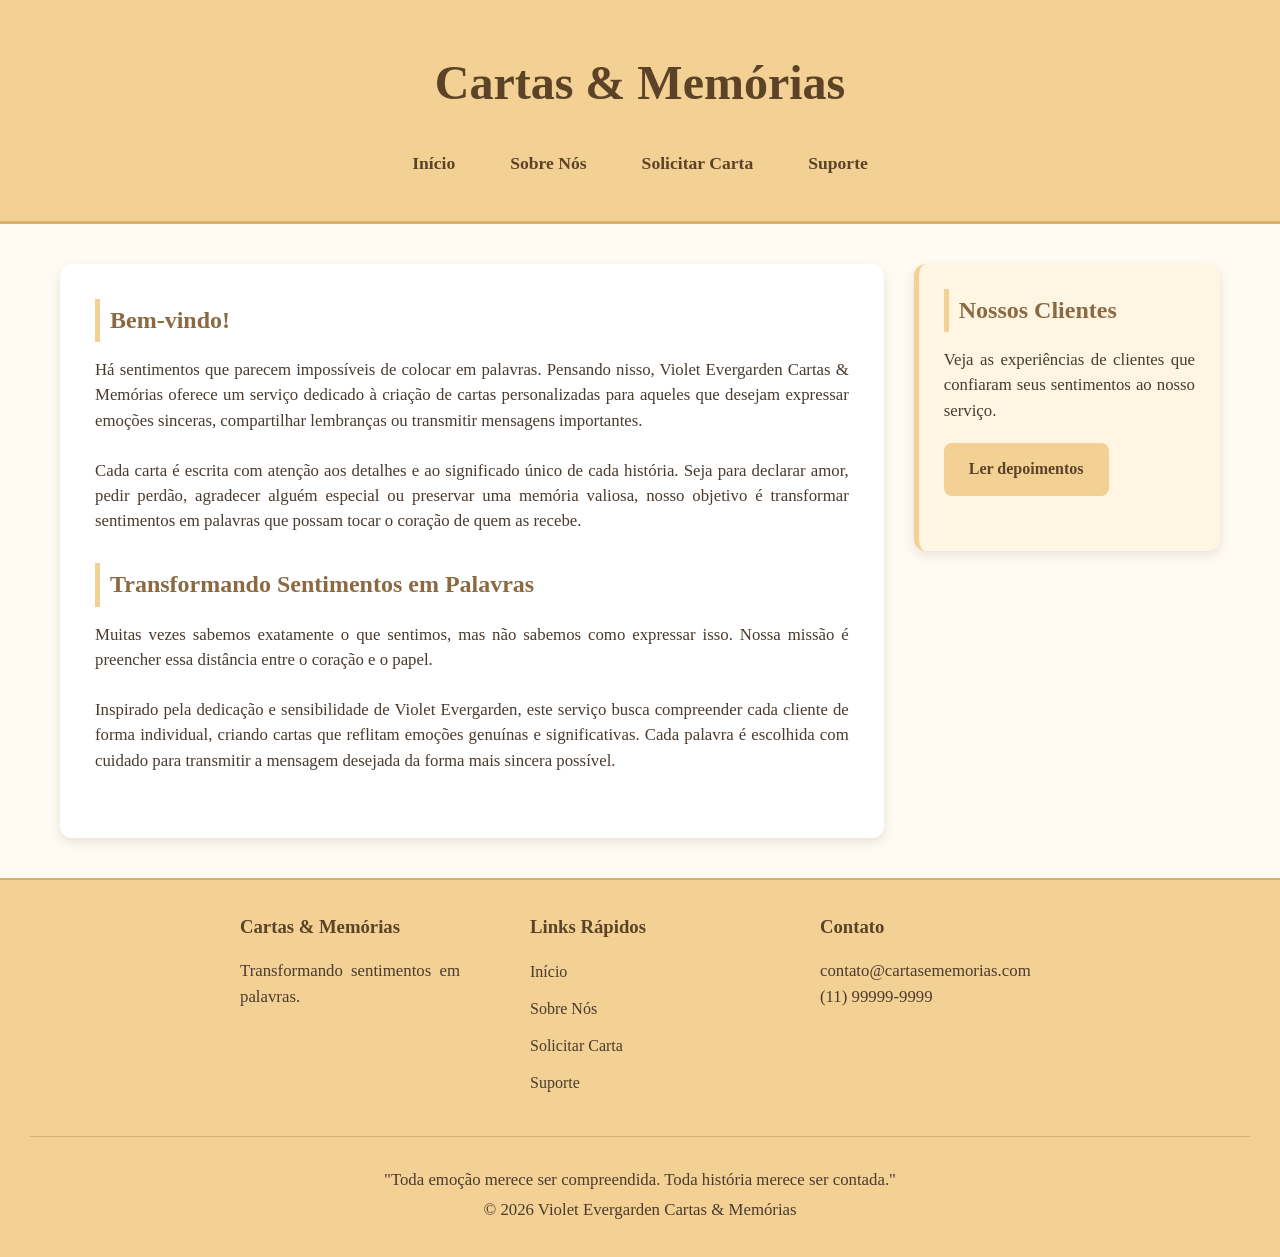
<file: home/index.html>
<!DOCTYPE html>
<html>
    <head>
        <title>
            Inicio
        </title>
        <link rel="stylesheet" href="style.css">
    </head>
    <body>
        <header>
            <h1>Cartas & Memórias</h1>
            <nav>
                <ul>
                    <li><a href="index.html">Início</a></li>
                    <li><a href="sobre.html">Sobre Nós</a></li>
                    <li><a href="solicitar.html">Solicitar Carta</a></li>
                    <li><a href="suporte.html">Suporte</a></li>
                </ul>
            </nav>
        </header>
        <main>
            <article>
                <h2>
                    Bem-vindo!
                </h2>
                <section>
                <p>Há sentimentos que parecem impossíveis de colocar em palavras. Pensando nisso, Violet Evergarden Cartas & Memórias oferece um serviço dedicado à criação de cartas personalizadas para aqueles que desejam expressar emoções sinceras, compartilhar lembranças ou transmitir mensagens importantes.
                <br><br>Cada carta é escrita com atenção aos detalhes e ao significado único de cada história. Seja para declarar amor, pedir perdão, agradecer alguém especial ou preservar uma memória valiosa, nosso objetivo é transformar sentimentos em palavras que possam tocar o coração de quem as recebe.</p>
                </section>
                <section>
                    <h2>
                        Transformando Sentimentos em Palavras
                    </h2>
                    <p>
                        Muitas vezes sabemos exatamente o que sentimos, mas não sabemos como expressar isso. Nossa missão é preencher essa distância entre o coração e o papel.
                        <br><br>Inspirado pela dedicação e sensibilidade de Violet Evergarden, este serviço busca compreender cada cliente de forma individual, criando cartas que reflitam emoções genuínas e significativas. Cada palavra é escolhida com cuidado para transmitir a mensagem desejada da forma mais sincera possível.
                    </p>
                </section>
            </article>
            <aside>
                <h2>
                    Nossos Clientes
                </h2>
                <section>
                    <p>
                        Veja as experiências de clientes que confiaram seus sentimentos ao nosso serviço.
                    </p>
                    <a class="botao" href="depoimentos.html">Ler depoimentos</a>
                </section>
            </aside>
        </main>
        <footer>
            <div class="footer-conteudo">
                <div class="footer-coluna">
                    <h3>Cartas & Memórias</h3>
                    <p>
                        Transformando sentimentos em palavras.
                    </p>
                </div>
                <div class="footer-coluna">
                    <h3>Links Rápidos</h3>
                    <ul>
                        <li><a href="index.html">Início</a></li>
                        <li><a href="sobre.html">Sobre Nós</a></li>
                        <li><a href="solicitar.html">Solicitar Carta</a></li>
                        <li><a href="suporte.html">Suporte</a></li>
                    </ul>
                </div>
                <div class="footer-coluna">
                    <h3>Contato</h3>
                    <p>contato@cartasememorias.com</p>
                    <p>(11) 99999-9999</p>
                </div>
            </div>
            <hr>
            <div class="copyright">
                <p>
                    "Toda emoção merece ser compreendida.
                    Toda história merece ser contada."
                </p>
                <p>
                    © 2026 Violet Evergarden Cartas & Memórias
                </p>
            </div>
        </footer>
    </body>
</html>
</file>
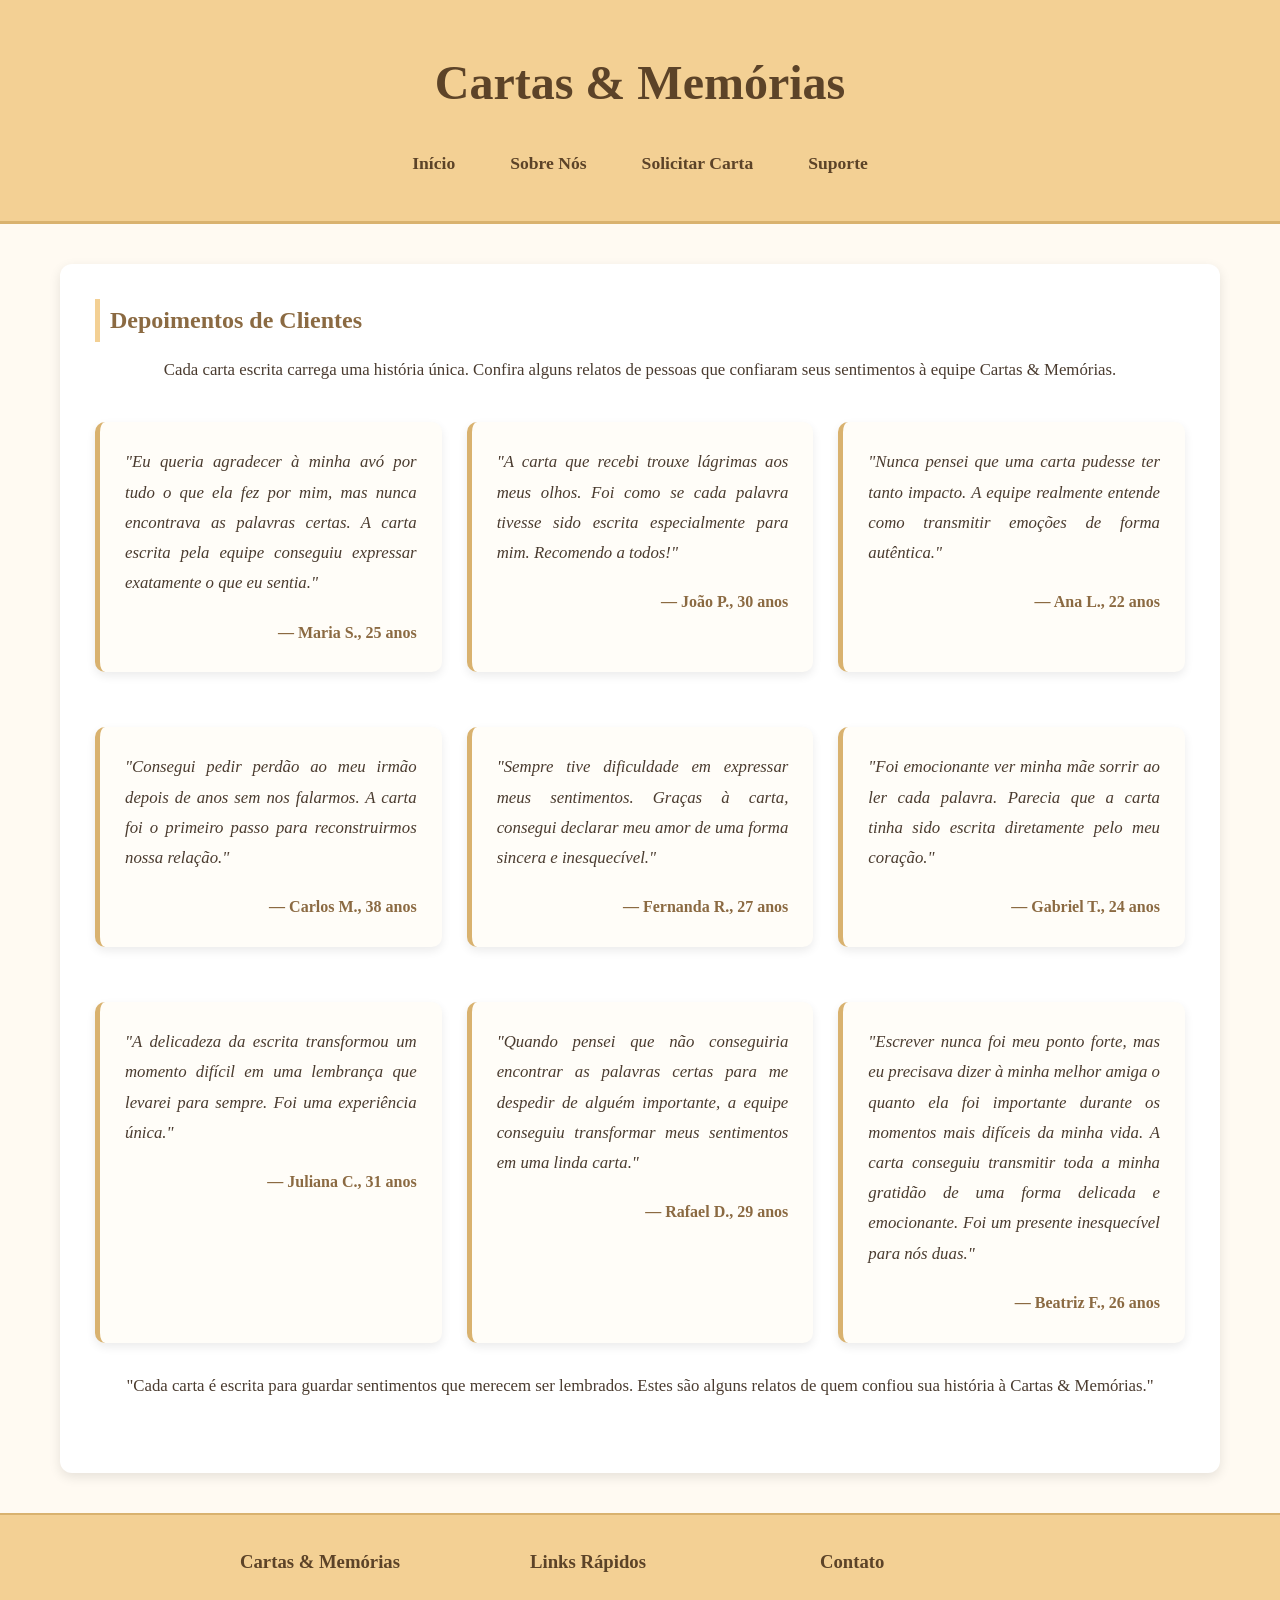
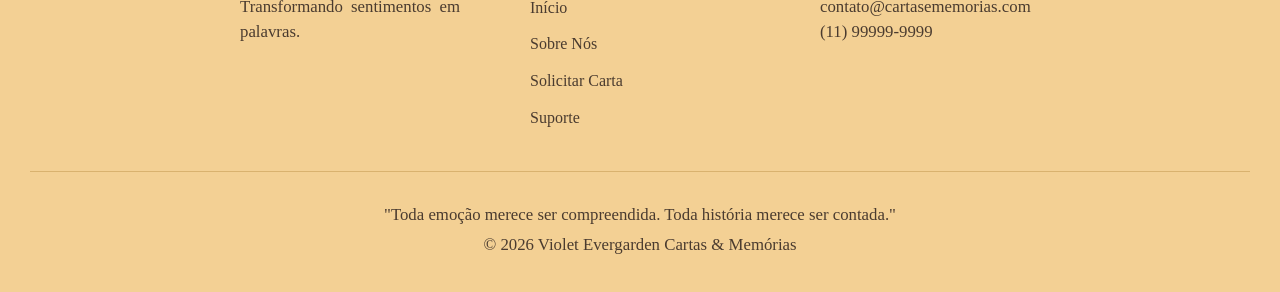
<file: home/depoimentos.html>
<!DOCTYPE html>
<html>
    <head>
        <title>
            Depoimentos
        </title>
        <link rel="stylesheet" href="style.css">
    </head>
    <body>
        <header>
            <h1>Cartas & Memórias</h1>
            <nav>
                <ul>
                    <li><a href="index.html">Início</a></li>
                    <li><a href="sobre.html">Sobre Nós</a></li>
                    <li><a href="solicitar.html">Solicitar Carta</a></li>
                    <li><a href="suporte.html">Suporte</a></li>
                </ul>
            </nav>
        </header>
        <main>
            <article>
            <h2>Depoimentos de Clientes</h2>
            <p class="introducao">
                Cada carta escrita carrega uma história única. Confira alguns relatos de pessoas
                que confiaram seus sentimentos à equipe Cartas & Memórias.
            </p>

            <div class="depoimentos">
                <section class="depoimento">
                    <p>
                        "Eu queria agradecer à minha avó por tudo o que ela fez por mim, mas nunca
                        encontrava as palavras certas. A carta escrita pela equipe conseguiu
                        expressar exatamente o que eu sentia."
                    </p>
                    <h3>— Maria S., 25 anos</h3>
                </section>

                <section class="depoimento">
                    <p>
                        "A carta que recebi trouxe lágrimas aos meus olhos. Foi como se cada palavra
                        tivesse sido escrita especialmente para mim. Recomendo a todos!"
                    </p>
                    <h3>— João P., 30 anos</h3>
                </section>

                <section class="depoimento">
                    <p>
                        "Nunca pensei que uma carta pudesse ter tanto impacto. A equipe realmente
                        entende como transmitir emoções de forma autêntica."
                    </p>
                    <h3>— Ana L., 22 anos</h3>
                </section>

                <section class="depoimento">
                    <p>
                        "Consegui pedir perdão ao meu irmão depois de anos sem nos falarmos.
                        A carta foi o primeiro passo para reconstruirmos nossa relação."
                    </p>
                    <h3>— Carlos M., 38 anos</h3>
                </section>

                <section class="depoimento">
                    <p>
                        "Sempre tive dificuldade em expressar meus sentimentos. Graças à carta,
                        consegui declarar meu amor de uma forma sincera e inesquecível."
                    </p>
                    <h3>— Fernanda R., 27 anos</h3>
                </section>

                <section class="depoimento">
                    <p>
                        "Foi emocionante ver minha mãe sorrir ao ler cada palavra. Parecia que
                        a carta tinha sido escrita diretamente pelo meu coração."
                    </p>
                    <h3>— Gabriel T., 24 anos</h3>
                </section>

                <section class="depoimento">
                    <p>
                        "A delicadeza da escrita transformou um momento difícil em uma lembrança
                        que levarei para sempre. Foi uma experiência única."
                    </p>
                    <h3>— Juliana C., 31 anos</h3>
                </section>

                <section class="depoimento">
                    <p>
                        "Quando pensei que não conseguiria encontrar as palavras certas para me
                        despedir de alguém importante, a equipe conseguiu transformar meus
                        sentimentos em uma linda carta."
                    </p>
                    <h3>— Rafael D., 29 anos</h3>
                </section>

                <section class="depoimento">
                    <p>
                        "Escrever nunca foi meu ponto forte, mas eu precisava dizer à minha melhor amiga o quanto ela foi importante durante os momentos mais difíceis da minha vida. A carta conseguiu transmitir toda a minha gratidão de uma forma delicada e emocionante. Foi um presente inesquecível para nós duas."
                    </p>
                    <h3>— Beatriz F., 26 anos</h3>
                </section>
            </div>
            <p class="introducao">
            "Cada carta é escrita para guardar sentimentos que merecem ser lembrados. Estes são alguns relatos de quem confiou sua história à Cartas & Memórias."
            </p>
        </article>
        
        </main>
        <footer>
            <div class="footer-conteudo">
                <div class="footer-coluna">
                    <h3>Cartas & Memórias</h3>
                    <p>
                        Transformando sentimentos em palavras.
                    </p>
                </div>
                <div class="footer-coluna">
                    <h3>Links Rápidos</h3>
                    <ul>
                        <li><a href="index.html">Início</a></li>
                        <li><a href="sobre.html">Sobre Nós</a></li>
                        <li><a href="solicitar.html">Solicitar Carta</a></li>
                        <li><a href="suporte.html">Suporte</a></li>
                    </ul>
                </div>
                <div class="footer-coluna">
                    <h3>Contato</h3>
                    <p>contato@cartasememorias.com</p>
                    <p>(11) 99999-9999</p>
                </div>
            </div>
            <hr>
            <div class="copyright">
                <p>
                    "Toda emoção merece ser compreendida.
                    Toda história merece ser contada."
                </p>
                <p>
                    © 2026 Violet Evergarden Cartas & Memórias
                </p>
            </div>
        </footer>
    </body>
</html>
</file>
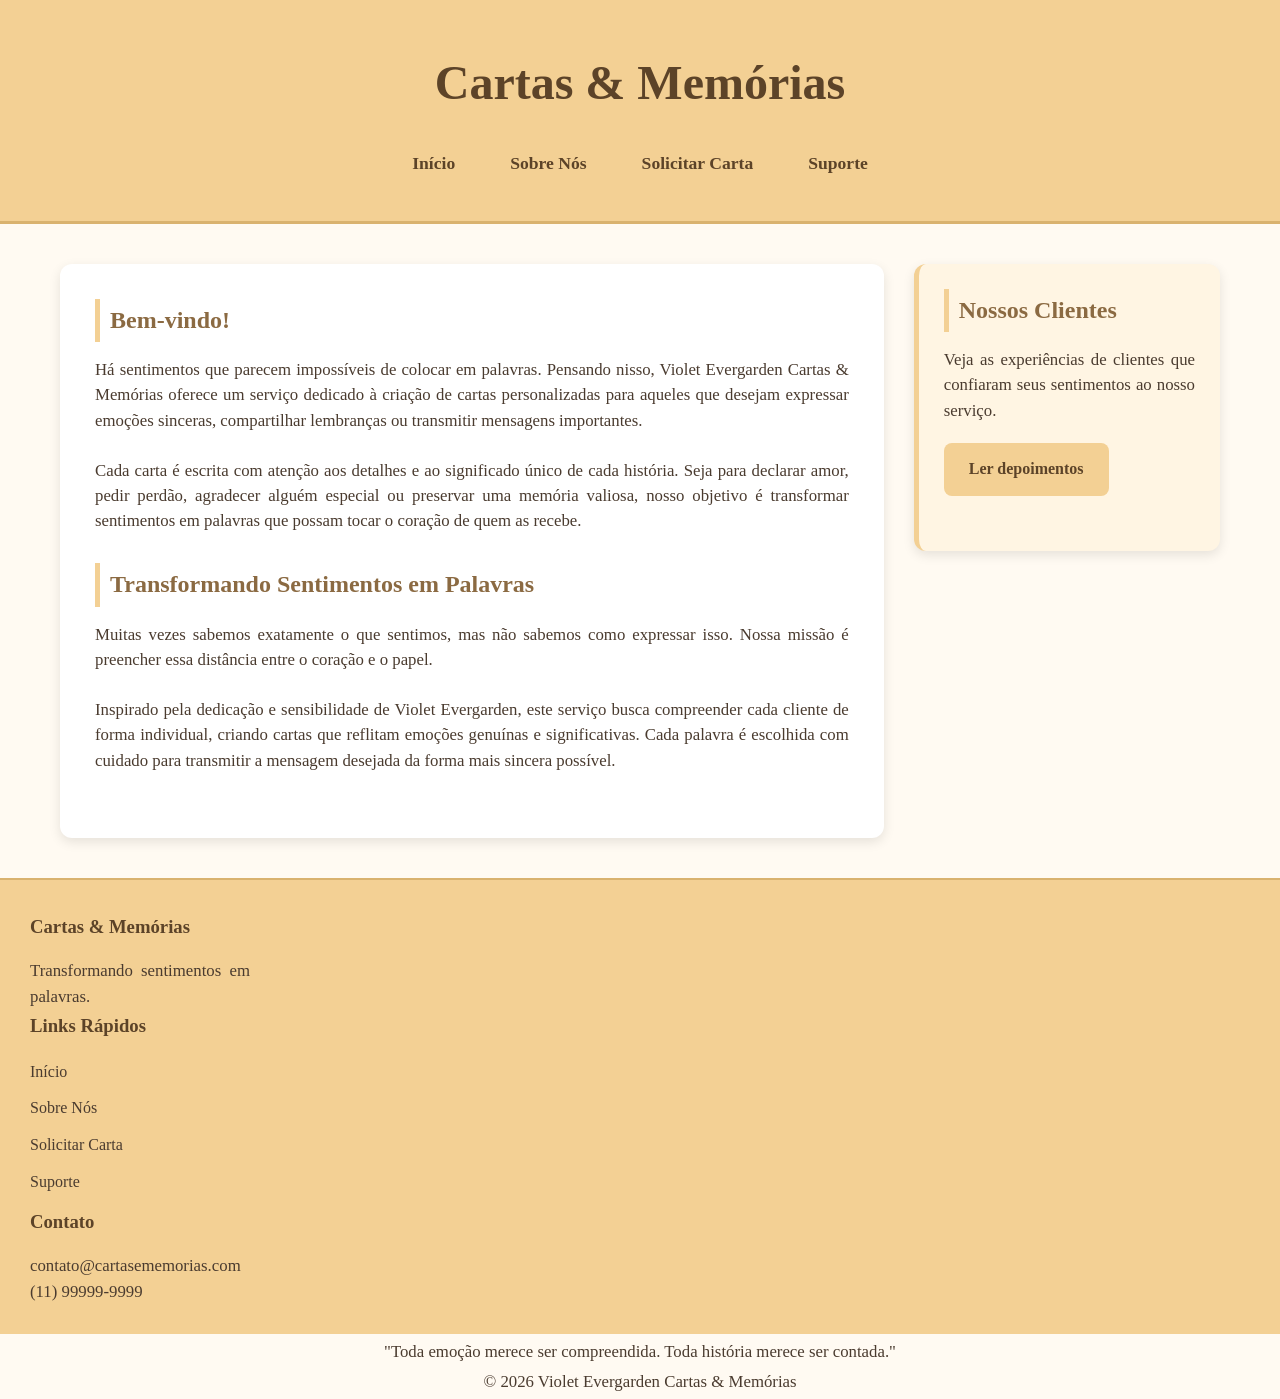
<file: home/home.html>
<!DOCTYPE html>
<html>
    <head>
        <title>
            Home
        </title>
        <link rel="stylesheet" href="style.css">
    </head>
    <body>
        <header>
            <h1>Cartas & Memórias</h1>
            <nav>
                <ul>
                    <li><a href="home.html">Início</a></li>
                    <li><a href="sobre.html">Sobre Nós</a></li>
                    <li><a href="solicitar.html">Solicitar Carta</a></li>
                    <li><a href="suporte.html">Suporte</a></li>
                </ul>
            </nav>
        </header>
        <main>
            <article>
                <h2>
                    Bem-vindo!
                </h2>
                <section>
                <p>Há sentimentos que parecem impossíveis de colocar em palavras. Pensando nisso, Violet Evergarden Cartas & Memórias oferece um serviço dedicado à criação de cartas personalizadas para aqueles que desejam expressar emoções sinceras, compartilhar lembranças ou transmitir mensagens importantes.
                <br><br>Cada carta é escrita com atenção aos detalhes e ao significado único de cada história. Seja para declarar amor, pedir perdão, agradecer alguém especial ou preservar uma memória valiosa, nosso objetivo é transformar sentimentos em palavras que possam tocar o coração de quem as recebe.</p>
                </section>
                <section>
                    <h2>
                        Transformando Sentimentos em Palavras
                    </h2>
                    <p>
                        Muitas vezes sabemos exatamente o que sentimos, mas não sabemos como expressar isso. Nossa missão é preencher essa distância entre o coração e o papel.
                        <br><br>Inspirado pela dedicação e sensibilidade de Violet Evergarden, este serviço busca compreender cada cliente de forma individual, criando cartas que reflitam emoções genuínas e significativas. Cada palavra é escolhida com cuidado para transmitir a mensagem desejada da forma mais sincera possível.
                    </p>
                </section>
            </article>
            <aside>
                <h2>
                    Nossos Clientes
                </h2>
                <section>
                    <p>
                        Veja as experiências de clientes que confiaram seus sentimentos ao nosso serviço.
                    </p>
                    <a class="botao" href="depoimentos.html">Ler depoimentos</a>
                </section>
            </aside>
        </main>
        <footer>
            <div class="footer-coluna">
                <h3>Cartas & Memórias</h3>
                <p>
                    Transformando sentimentos em palavras.
                </p>
            </div>
            <div class="footer-coluna">
                <h3>Links Rápidos</h3>
                <ul>
                    <li><a href="home.html">Início</a></li>
                    <li><a href="sobre.html">Sobre Nós</a></li>
                    <li><a href="solicitar.html">Solicitar Carta</a></li>
                    <li><a href="suporte.html">Suporte</a></li>
                </ul>
            </div>
            <div class="footer-coluna">
                <h3>Contato</h3>
                <p>contato@cartasememorias.com</p>
                <p>(11) 99999-9999</p>
            </div>
        </footer>
        <div class="copyright">
            <p>
                "Toda emoção merece ser compreendida.
                Toda história merece ser contada."
            </p>
            <p>
                © 2026 Violet Evergarden Cartas & Memórias
            </p>
        </div>
    </body>
</html>
</file>
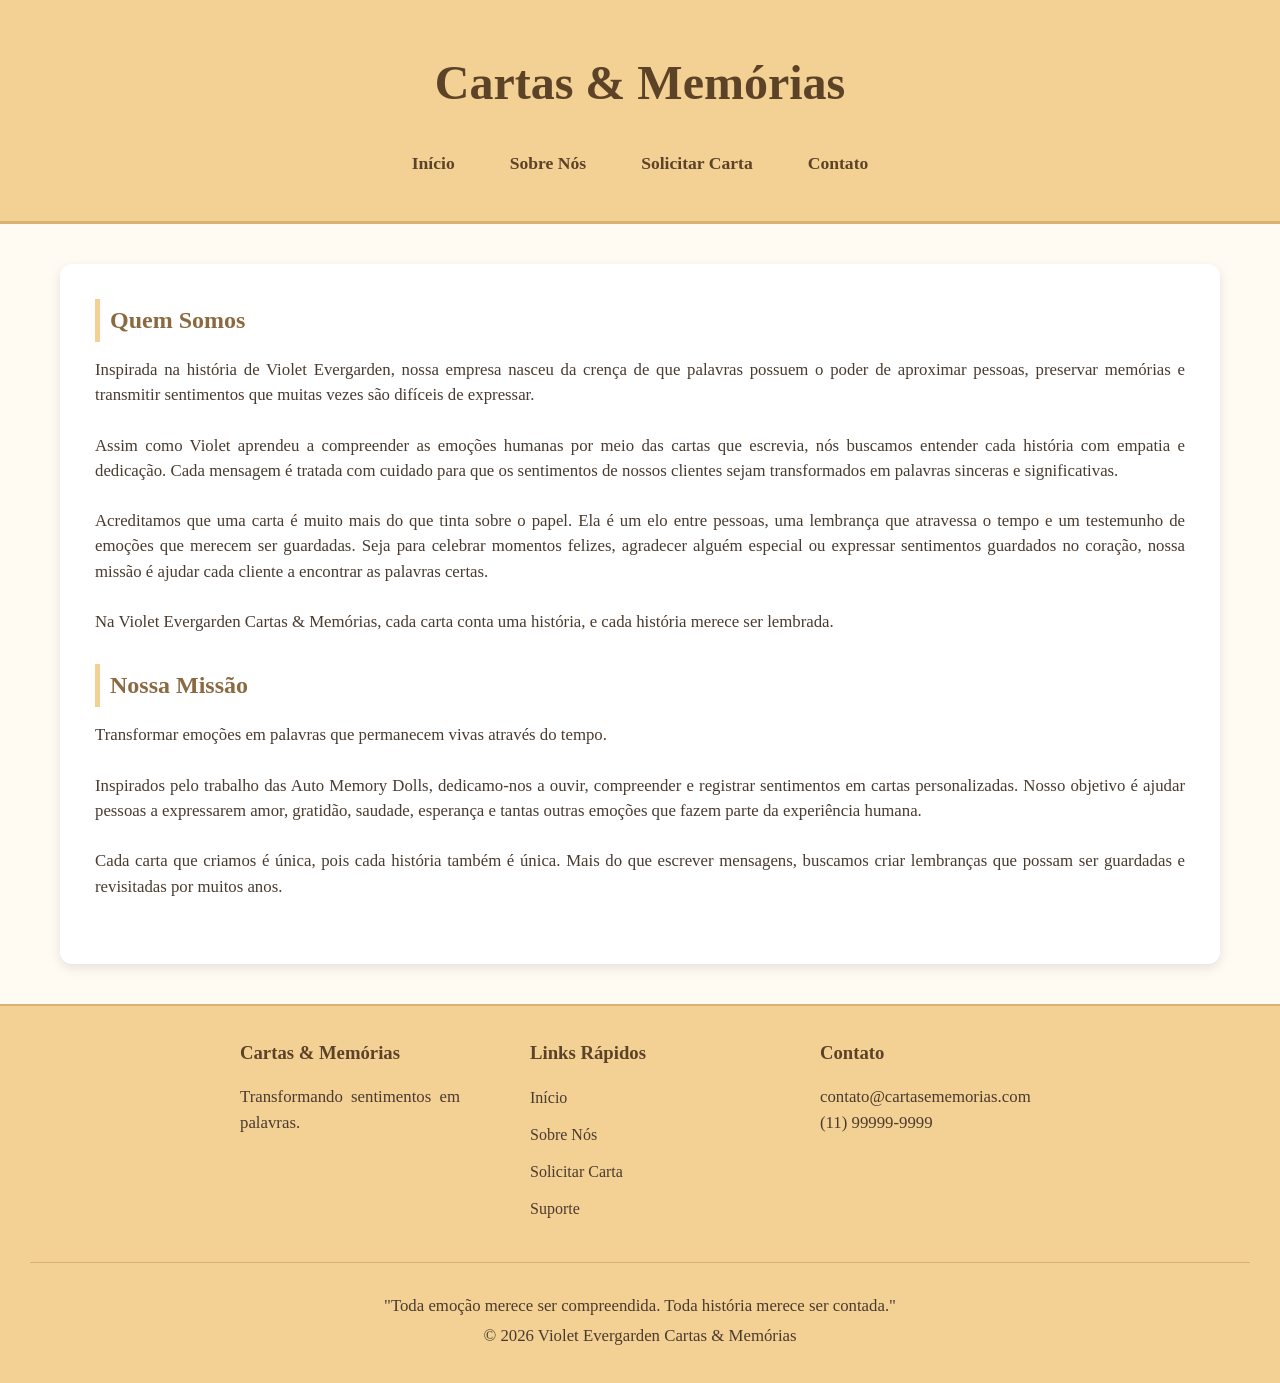
<file: home/sobre.html>
<!DOCTYPE html>
<html>
    <head>
        <title>
            Sobre Nós
        </title>
        <link rel="stylesheet" href="style.css">
    </head>
    <body>
        <header>
            <h1>Cartas & Memórias</h1>
            <nav>
                <ul>
                    <li><a href="index.html">Início</a></li>
                    <li><a href="sobre.html">Sobre Nós</a></li>
                    <li><a href="solicitar.html">Solicitar Carta</a></li>
                    <li><a href="suporte.html">Contato</a></li>
                </ul>
            </nav>
        </header>
        <main>
            <article>
                <h2>
                    Quem Somos
                </h2>
                <section>
                    <p>
                        Inspirada na história de Violet Evergarden, nossa empresa nasceu da crença de que palavras possuem o poder de aproximar pessoas, preservar memórias e transmitir sentimentos que muitas vezes são difíceis de expressar.
                        <br><br>Assim como Violet aprendeu a compreender as emoções humanas por meio das cartas que escrevia, nós buscamos entender cada história com empatia e dedicação. Cada mensagem é tratada com cuidado para que os sentimentos de nossos clientes sejam transformados em palavras sinceras e significativas.
                        <br><br>Acreditamos que uma carta é muito mais do que tinta sobre o papel. Ela é um elo entre pessoas, uma lembrança que atravessa o tempo e um testemunho de emoções que merecem ser guardadas. Seja para celebrar momentos felizes, agradecer alguém especial ou expressar sentimentos guardados no coração, nossa missão é ajudar cada cliente a encontrar as palavras certas.
                        <br><br>Na Violet Evergarden Cartas & Memórias, cada carta conta uma história, e cada história merece ser lembrada.
                    </p>
                </section>
                <h2>
                    Nossa Missão
                </h2>
                <section>
                <p>
                    Transformar emoções em palavras que permanecem vivas através do tempo.
                    <br><br>Inspirados pelo trabalho das Auto Memory Dolls, dedicamo-nos a ouvir, compreender e registrar sentimentos em cartas personalizadas. Nosso objetivo é ajudar pessoas a expressarem amor, gratidão, saudade, esperança e tantas outras emoções que fazem parte da experiência humana.
                    <br><br>Cada carta que criamos é única, pois cada história também é única. Mais do que escrever mensagens, buscamos criar lembranças que possam ser guardadas e revisitadas por muitos anos.
                </p>
                </section>
            </article>
        </main>
<footer>
            <div class="footer-conteudo">
                <div class="footer-coluna">
                    <h3>Cartas & Memórias</h3>
                    <p>
                        Transformando sentimentos em palavras.
                    </p>
                </div>
                <div class="footer-coluna">
                    <h3>Links Rápidos</h3>
                    <ul>
                        <li><a href="index.html">Início</a></li>
                        <li><a href="sobre.html">Sobre Nós</a></li>
                        <li><a href="solicitar.html">Solicitar Carta</a></li>
                        <li><a href="suporte.html">Suporte</a></li>
                    </ul>
                </div>
                <div class="footer-coluna">
                    <h3>Contato</h3>
                    <p>contato@cartasememorias.com</p>
                    <p>(11) 99999-9999</p>
                </div>
            </div>
            <hr>
            <div class="copyright">
                <p>
                    "Toda emoção merece ser compreendida.
                    Toda história merece ser contada."
                </p>
                <p>
                    © 2026 Violet Evergarden Cartas & Memórias
                </p>
            </div>
        </footer>
    </body>
</html>
</file>
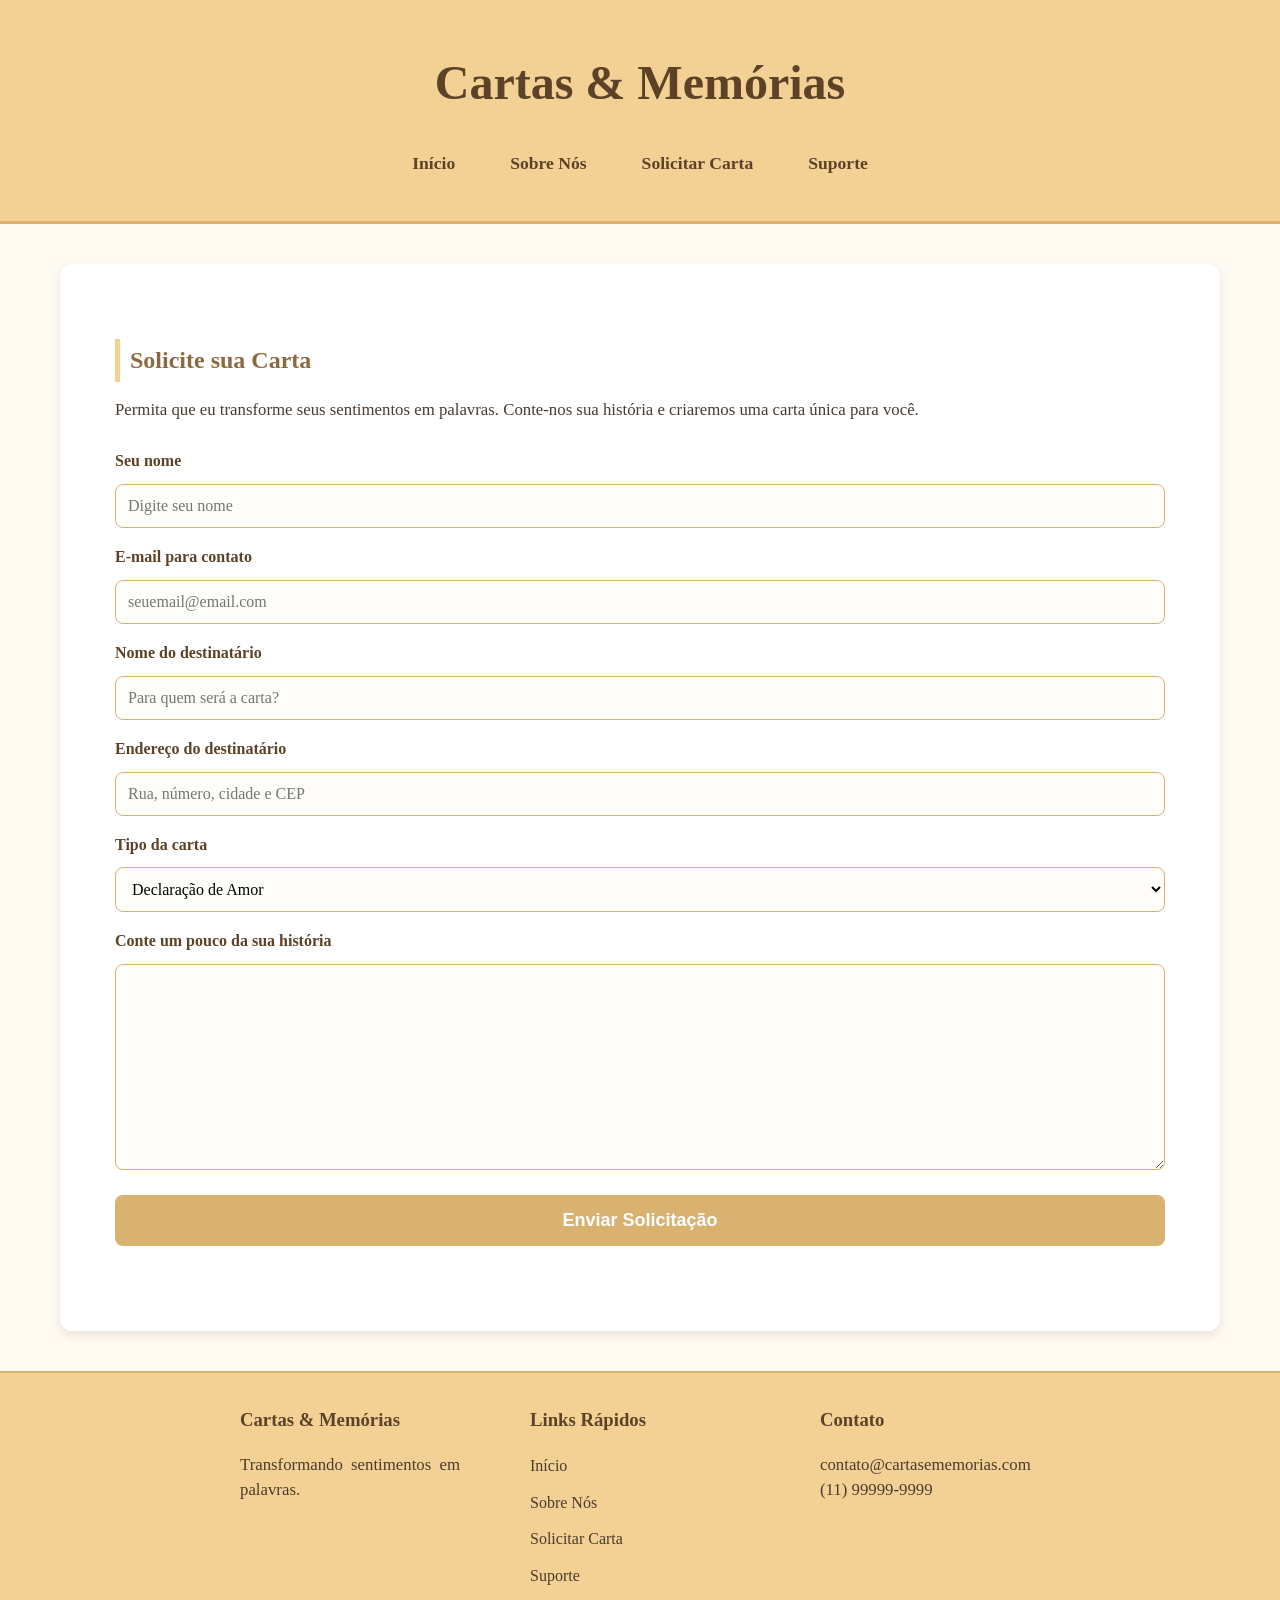
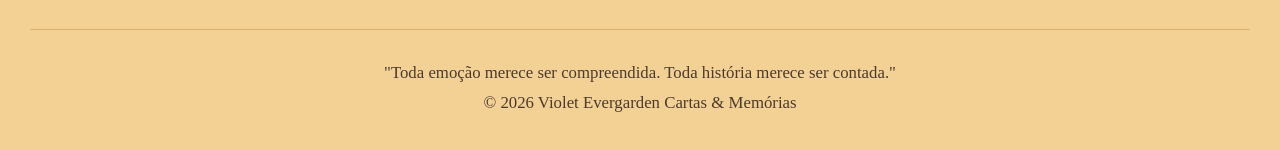
<file: home/solicitar.html>
<!DOCTYPE html>
<html>
    <head>
        <title>
            Solicitar Carta
        </title>
        <link rel="stylesheet" href="style.css">
    </head>
    <body>
        <header>
            <h1>Cartas & Memórias</h1>
            <nav>
                <ul>
                    <li><a href="index.html">Início</a></li>
                    <li><a href="sobre.html">Sobre Nós</a></li>
                    <li><a href="solicitar.html">Solicitar Carta</a></li>
                    <li><a href="suporte.html">Suporte</a></li>
                </ul>
            </nav>
        </header>
        <main>
            <article>
                    <section class="solicitacao">
                        <h2>Solicite sua Carta</h2>
                        <p>
                            Permita que eu transforme seus sentimentos em palavras.
                            Conte-nos sua história e criaremos uma carta única para você.
                        </p>
                        <form id="formCarta">
                            <label for="nome">Seu nome</label>
                            <input type="text" id="nome" required placeholder="Digite seu nome">
                            <label for="email">E-mail para contato</label>
                            <input type="email" id="email" required placeholder="seuemail@email.com">
                            <label for="destinatario">Nome do destinatário</label>
                            <input type="text" id="destinatario" required placeholder="Para quem será a carta?">
                            <label for="endereco">Endereço do destinatário</label>
                            <input type="text" id="endereco" required placeholder="Rua, número, cidade e CEP">
                            <label for="tipo">Tipo da carta</label>
                            <select id="tipo" required>
                                <option>Declaração de Amor</option>
                                <option>Agradecimento</option>
                                <option>Pedido de Perdão</option>
                                <option>Despedida</option>
                                <option>Amizade</option>
                                <option>Outro</option>
                            </select>
                            <label for="historia">
                                Conte um pouco da sua história
                            </label>
                            <textarea id="historia" rows="10" required
                            placeholder="Escreva aqui quem é essa pessoa, o que você sente e qual mensagem deseja transmitir...">
                            </textarea>
                            <button type="submit">
                                Enviar Solicitação
                            </button>
                        </form>
                        <p id="mensagem"></p>
                    </section>
            </article>
        </main>
        <footer>
            <div class="footer-conteudo">
                <div class="footer-coluna">
                    <h3>Cartas & Memórias</h3>
                    <p>
                        Transformando sentimentos em palavras.
                    </p>
                </div>
                <div class="footer-coluna">
                    <h3>Links Rápidos</h3>
                    <ul>
                        <li><a href="index.html">Início</a></li>
                        <li><a href="sobre.html">Sobre Nós</a></li>
                        <li><a href="solicitar.html">Solicitar Carta</a></li>
                        <li><a href="suporte.html">Suporte</a></li>
                    </ul>
                </div>
                <div class="footer-coluna">
                    <h3>Contato</h3>
                    <p>contato@cartasememorias.com</p>
                    <p>(11) 99999-9999</p>
                </div>
            </div>
            <hr>
            <div class="copyright">
                <p>
                    "Toda emoção merece ser compreendida.
                    Toda história merece ser contada."
                </p>
                <p>
                    © 2026 Violet Evergarden Cartas & Memórias
                </p>
            </div>
        </footer>
        <script src="script.js"></script>
    </body>
</html>
</file>
<file: home/style.css>
/* Reset básico */
*{
    margin: 0;
    padding: 0;
    box-sizing: border-box;
}

/* Corpo da página */
body{
    font-family: Georgia, serif;
    background-color: #fffaf2;
    color: #4a3b2f;
    line-height: 1.8;
}

/* Cabeçalho */
header{
    background-color: #f3d094;
    text-align: center;
    padding: 40px 20px;
    border-bottom: 3px solid #d9b26f;
}

header h1{
    font-size: 3rem;
    margin-bottom: 10px;
    color: #5c4328;
}

header{
    font-size: 1.2rem;
}

/* Nav */
nav{
    margin-top: 20px;
}

nav ul{
    list-style: none;
    display: flex;
    justify-content: center;
    gap: 25px;
}

nav a{
    text-decoration: none;
    color: #5c4328;
    font-weight: bold;
    font-size: 1.1rem;
    padding: 8px 15px;
    border-radius: 5px;
    transition: 0.3s;
}

nav a:hover{
    background-color: #d9b26f;
    color: white;
}

/* Conteúdo principal */
main{
    max-width: 1200px;
    margin: 40px auto;
    padding: 0 20px;

    display: flex;
    gap: 30px;
    align-items: flex-start;
}

/* Artigo */
article{
    flex: 3;
    background-color: white;
    padding: 35px;
    border-radius: 12px;
    box-shadow: 0 4px 12px rgba(0,0,0,0.1);
    transition: .3s;
}

/* Aside */
aside{
    flex: 1;
    background-color: #fff5e3;
    padding: 25px;
    border-radius: 12px;
    border-left: 5px solid #f3d094;
    box-shadow: 0 4px 12px rgba(0,0,0,0.1);
    transition: 0.3s;
}

/* Botão Aside */

.botao{
    display: inline-block;
    margin-top: 20px;
    padding: 12px 25px;

    background-color: #f3d094;
    color: #5c4328;

    text-decoration: none;
    font-weight: bold;

    border-radius: 8px;

    transition: 0.3s;
}

.botao:hover{
    background-color: #d9b26f;
    color: white;
}

/* Títulos */
h2{
    color: #8b6a42;
    margin-bottom: 15px;
    border-left: 5px solid #f3d094;
    padding-left: 10px;
}

/* Seções */
section{
    margin-bottom: 30px;
}

/* Parágrafos */
p{
    text-align: justify;
    font-size: 1.05rem;
    line-height: 1.5;
}

/* Rodapé */
footer{
    background:#f3d094;
    border-top:2px solid #d9b26f;
    padding:30px;
}

.footer-conteudo{
    display:flex;
    justify-content:center;
    gap:70px;
    flex-wrap:wrap;
}
.footer-coluna{
    width:220px;
}
.footer-coluna h3{
    color:#5c4328;
    margin-bottom:15px;
}
.footer-coluna ul{
    list-style:none;
    padding:0;
}
.footer-coluna li{
    margin-bottom:8px;
}
.footer-coluna a{
    text-decoration:none;
    color:#4a3b2f;
}
.footer-coluna a:hover{
    color:white;
}
hr{
    margin:30px 0;
    border:none;
    border-top:1px solid #d9b26f;
}
.copyright p{
    margin:5px 0;
    text-align:center;
}
/* Efeito ao passar o mouse */
article:hover{
    transform: translateY(-3px);
}

aside:hover{
    transform: translateY(-3px);
}

/* Seção da solicitação */

.solicitacao{
    background: white;
    padding:20px;
    margin-top:20px;
    border-radius:12px;
    box-shadow:none;
}
.solicitacao h2{
    color:#8b6a42;
    margin-bottom:15px;
}
.solicitacao p{
    margin-bottom:10px;
}
form{
    margin: 0;
    padding: 0;
    display:flex;
    flex-direction:column;
}

label{
    font-weight:bold;
    margin-top:15px;
    margin-bottom:8px;
    color:#5c4328;
}

input,
select,
textarea{
    padding:12px;
    border:1px solid #d9b26f;
    border-radius:8px;
    font-size:16px;
    font-family:Georgia, serif;
    background:#fffdf9;
}
textarea{
    resize:vertical;
    min-height:200px;
}
input:focus,
select:focus,
textarea:focus{
    outline:none;
    border:2px solid #f3d094;
}
button{
    margin-top:25px;
    padding:15px;
    border:none;
    border-radius:8px;
    background:#d9b26f;
    color:white;
    font-size:18px;
    font-weight:bold;
    cursor:pointer;
    transition:.3s;
}
button:hover{
    background:#b88f4a;
}

/* Interação com a mensagem de sucesso */

#mensagem{
    margin-top:20px;
    padding:15px;
    display:none;
    text-align:center;
    color:#2e7d32;
    background:#eef8ee;
    border:1px solid #2e7d32;
    border-radius:8px;
    font-weight:bold;
}

/* Depoimentos */
.introducao{
    text-align: center;
    margin-bottom: 40px;
}
.introducao h2{
    color: #8b6a42;
    margin-bottom: 15px;
}
.depoimentos{
    display: grid;
    grid-template-columns: repeat(auto-fit, minmax(320px, 1fr));
    gap: 25px;
}
.depoimento{
    background: #fffdf8;
    padding: 25px;
    border-left: 5px solid #d9b26f;
    border-radius: 10px;
    box-shadow: 0 4px 10px rgba(0,0,0,.08);
    transition: .3s;
}
.depoimento:hover{
    transform: translateY(-5px);
}
.depoimento p{
    font-style: italic;
    line-height: 1.8;
    margin-bottom: 20px;
}
.depoimento h3{
    text-align: right;
    color: #8b6a42;
    font-size: 1rem;
}
.voltar{
    text-align: center;
    margin-top: 40px;
}
.voltar a{
    text-decoration: none;
    background: #d9b26f;
    color: white;
    padding: 12px 20px;
    border-radius: 8px;
    transition: .3s;
}
.voltar a:hover{
    background: #b88f4a;
}

/* Responsividade */
@media(max-width:768px){
    header h1{
        font-size:2rem;
    }
    main{
        flex-direction:column;
    }
    article,
    aside{
        width:100%;
        padding:20px;
    }
    p{
        font-size:1rem;
    }
}
</file>
